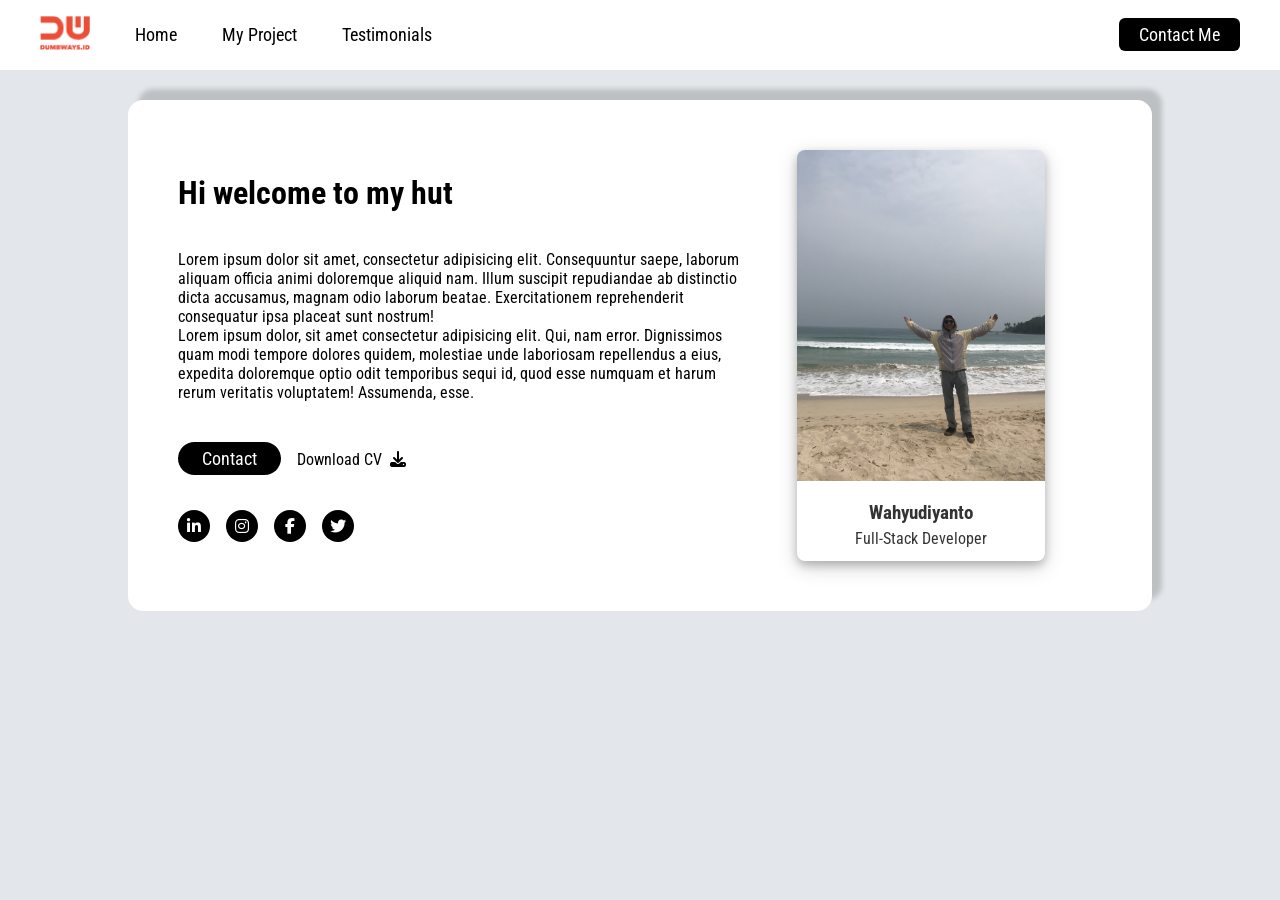
<file: index.html>
<!DOCTYPE html>
<html lang="en">
<head>
    <meta charset="UTF-8">
    <meta http-equiv="X-UA-Compatible" content="IE=edge">
    <meta name="viewport" content="width=device-width, initial-scale=1.0">
    <title>Home</title>

    
    <!-- FONT -->
    <link href="https://fonts.googleapis.com/css2?family=Roboto+Condensed&family=Roboto:wght@300&display=swap" rel="stylesheet">
    
    <!-- FONT AWESOME -->
    <link rel="preconnect" href="https://fonts.gstatic.com" crossorigin>
    <link rel="stylesheet" href="https://cdnjs.cloudflare.com/ajax/libs/font-awesome/6.3.0/css/all.min.css" 
    integrity="sha512-SzlrxWUlpfuzQ+pcUCosxcglQRNAq/DZjVsC0lE40xsADsfeQoEypE+enwcOiGjk/bSuGGKHEyjSoQ1zVisanQ==" crossorigin="anonymous" referrerpolicy="no-referrer" />

    <!-- CSS -->
    <link rel="stylesheet" href="assets/css/index.css">

</head>
<body>

    <!-- Navbar -->
    <nav>
        <div class="nav-left">
            <ul class="ul-left">
                <a href="https://dumbways.id/" target="_blank"><img src="assets/img/logo.png" alt="Logo"></a>
                <li>
                    <a href="index.html" class="active">Home</a>
                    <li class="a-b">
                    <a href="myproject.html" class="active" target="_blank">My Project</a>
                    </li>
                    <li class="a-b-c" style="padding-left: -50%;">
                        <a href="testimoni.html" class="active">Testimonials</a>
                    </li>
                </li>
            </ul>
        </div>
        <div class="nav-right">
            <a href="contactMe.html" class="active" target="_blank">Contact Me</a>
        </div>
        <button class="hamburger" style="background-color: transparent;"onclick="openListMenu()">
            <span class="bar"></span>
            <span class="bar"></span>
            <span class="bar"></span>
            <span class="bar"></span>
        </button>
    </nav>
    <div class="listmenu" id="menu">
        <div class="contactme-listmenu-1">
            <a href="index.html">Home</a>
        </div>

        <div class="contactme-listmenu-2">
            <a href="myproject.html">My Project</a>
        </div>

        <div class="contactme-listmenu-3">
            <a href="testimoni.html">Testimonials</a>
        </div>

        <div class="contactme-listmenu-4">
            <a href="contactMe.html">Contact Me</a>
        </div>

    </div>
    <!-- Tutup Navbar -->

    <!-- KARTU -->
    <div class="kartu">
        <div class="kartu-left">
            <h1>
                Hi welcome to my hut
            </h1>
            <p>Lorem ipsum dolor sit amet, consectetur adipisicing elit. Consequuntur saepe, laborum aliquam officia animi doloremque aliquid nam. Illum suscipit repudiandae ab distinctio dicta accusamus, magnam odio laborum beatae. Exercitationem reprehenderit consequatur ipsa placeat sunt nostrum!
                <br>Lorem ipsum dolor, sit amet consectetur adipisicing elit. Qui, nam error. Dignissimos quam modi tempore dolores quidem, molestiae unde laboriosam repellendus a eius, expedita doloremque optio odit temporibus sequi id, quod esse numquam et harum rerum veritatis voluptatem! Assumenda, esse.
            </p>
            <div class="contact">
                <div class="button">
                    <a href="mailto:mrwahyudiyanto@gmail.com">Contact</a>
                </div>
                <div class="curiculum">
                    <a href="#">
                        <p>Download CV</p>
                        <i class="fa fa-download"></i>
                    </a>
                </div>
            </div>
            <div class="icon">
                <a href="#">
                    <i class="fa-brands fa-linkedin-in" style="color: #ffffff;"></i>
                </a>
                <a href="https://instagram.com/wahyu.u__/" class="icon-b">
                    <i class="fa-brands fa-instagram" style="color: #ffffff;"></i>
                </a>
                <a href="#" class="icon-c">
                    <i class="fa-brands fa-facebook-f" style="color: #ffffff;"></i>
                </a>
                <a href="#">
                    <i class="fa-brands fa-twitter" style="color: #ffffff;"></i>
                </a>
            </div>
        </div>
        
        <div class="kartu-right">
            <div class="image">
                <img src="assets/img/poto.jpg" alt="poto" />
                <div class="self">
                  <h3>Wahyudiyanto</h3>
                  <p>Full-Stack Developer</p>
                </div>

            </div>
        </div>
    </div>
    <!-- TUTUP KARTU -->
</body>
<script src="assets/js/index.js"></script>
</html>
</file>
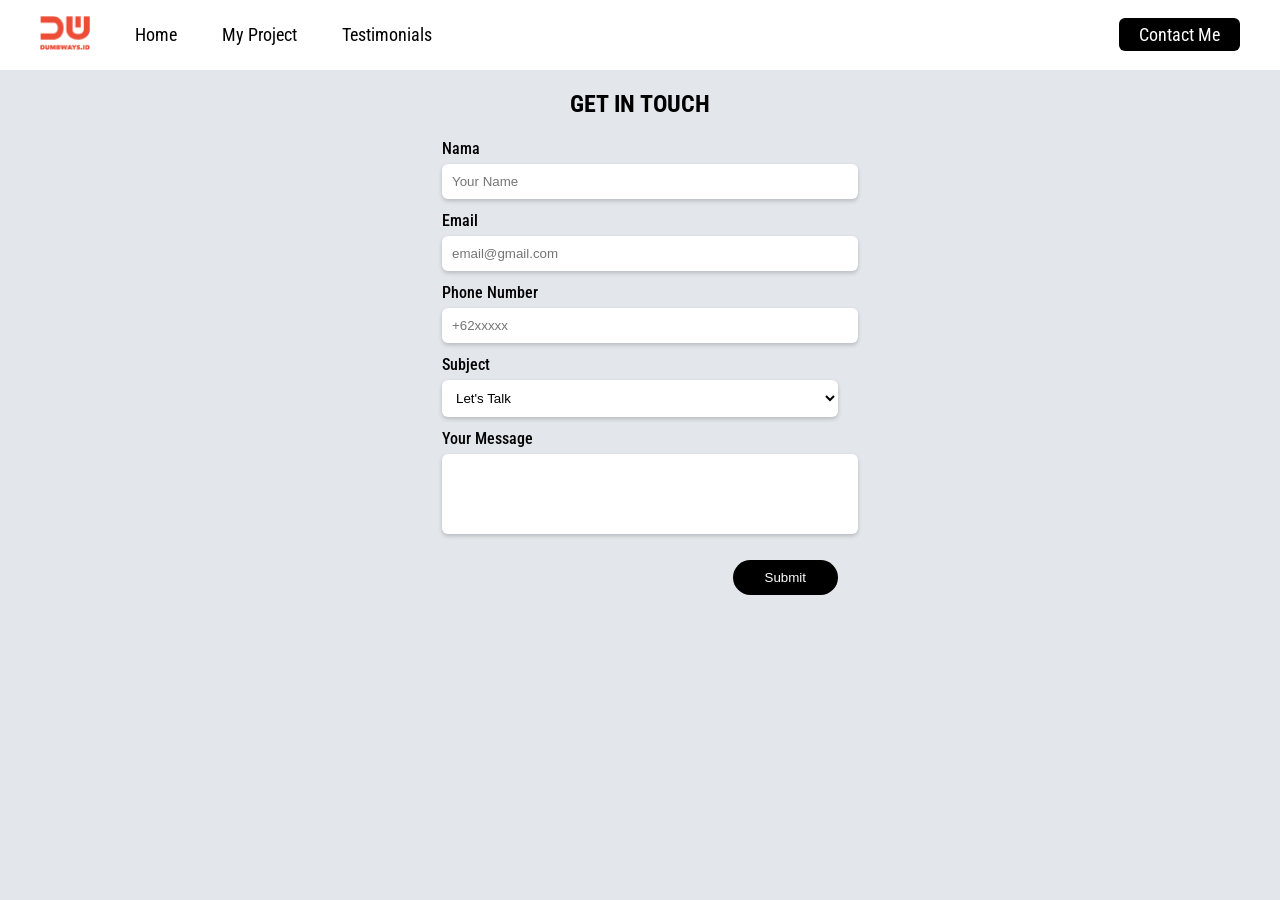
<file: contactMe.html>
<!DOCTYPE html>
<html lang="en">
<head>
    <meta charset="UTF-8">
    <meta http-equiv="X-UA-Compatible" content="IE=edge">
    <meta name="viewport" content="width=device-width, initial-scale=1.0">
    <title>Contact</title>

    
    <!-- FONT -->
    <link href="https://fonts.googleapis.com/css2?family=Roboto+Condensed&family=Roboto:wght@300&display=swap" rel="stylesheet">
    
    <!-- FONT AWESOME -->
    <link rel="preconnect" href="https://fonts.gstatic.com" crossorigin>
    <link rel="stylesheet" href="https://cdnjs.cloudflare.com/ajax/libs/font-awesome/6.3.0/css/all.min.css" 
    integrity="sha512-SzlrxWUlpfuzQ+pcUCosxcglQRNAq/DZjVsC0lE40xsADsfeQoEypE+enwcOiGjk/bSuGGKHEyjSoQ1zVisanQ==" crossorigin="anonymous" referrerpolicy="no-referrer" />

    <!-- CSS -->
    <link rel="stylesheet" href="assets/css/contactMe.css">
    
</head>
<body>
    <!-- Navbar -->
    <nav>
        <div class="nav-left">
            <ul class="ul-left">
                <a href="https://dumbways.id/" target="_blank"><img src="assets/img/logo.png" alt="Logo"></a>
                <li>
                    <a href="index.html" class="active">Home</a>
                    <li class="a-b">
                    <a href="myproject.html" class="active" target="_blank">My Project</a>
                    </li>
                    <li class="a-b-c" style="padding-left: -50%;">
                        <a href="testimoni.html" class="active">Testimonials</a>
                    </li>
                </li>
            </ul>
        </div>
        <div class="nav-right">
            <a href="contactMe.html" class="active" target="_blank">Contact Me</a>
        </div>
        <button class="hamburger" style="background-color: transparent;"onclick="openListMenu()">
            <span class="bar"></span>
            <span class="bar"></span>
            <span class="bar"></span>
            <span class="bar"></span>
        </button>
    </nav>
    <div class="listmenu" id="menu">
        <div class="contactme-listmenu-1">
            <a href="index.html">Home</a>
        </div>

        <div class="contactme-listmenu-2">
            <a href="myproject.html">My Project</a>
        </div>

        <div class="contactme-listmenu-3">
            <a href="testimoni.html">Testimonials</a>
        </div>

        <div class="contactme-listmenu-4">
            <a href="contactMe.html">Contact Me</a>
        </div>

    </div>
    <!-- tutup navbar -->

    <!-- contact me -->
    <h2>GET IN TOUCH</h2>
    <form action="">
        <div>
            <label for="name">Nama</label>
            <input type="text" id="name" placeholder="Your Name">
        </div>
        <div>
            <label for="email">Email</label>
            <input type="email" id="email" placeholder="email@gmail.com">
        </div>
        <div>
            <label for="phone">Phone Number</label>
            <input type="number" id="phone" placeholder="+62xxxxx">
        </div>
        <div>
            <label for="subject">Subject</label>
            <select id="subject">
                <option>Let's Talk</option>
                <option>Let's Collaboration</option>
                <option>I am Hiring</option>
            </select>
        </div>
        <div>
            <label for="message">Your Message</label>
            <textarea name="message" id="message" cols="30" rows="4"></textarea>
        </div>
        <div class="to-right">
            <button type="button" class="submits" onclick="getData()">Submit</button>
        </div>
    </form>
    <!-- tutup contact me -->

</body>
    <script src="assets/js/contactMe.js"></script>
</html>
</file>
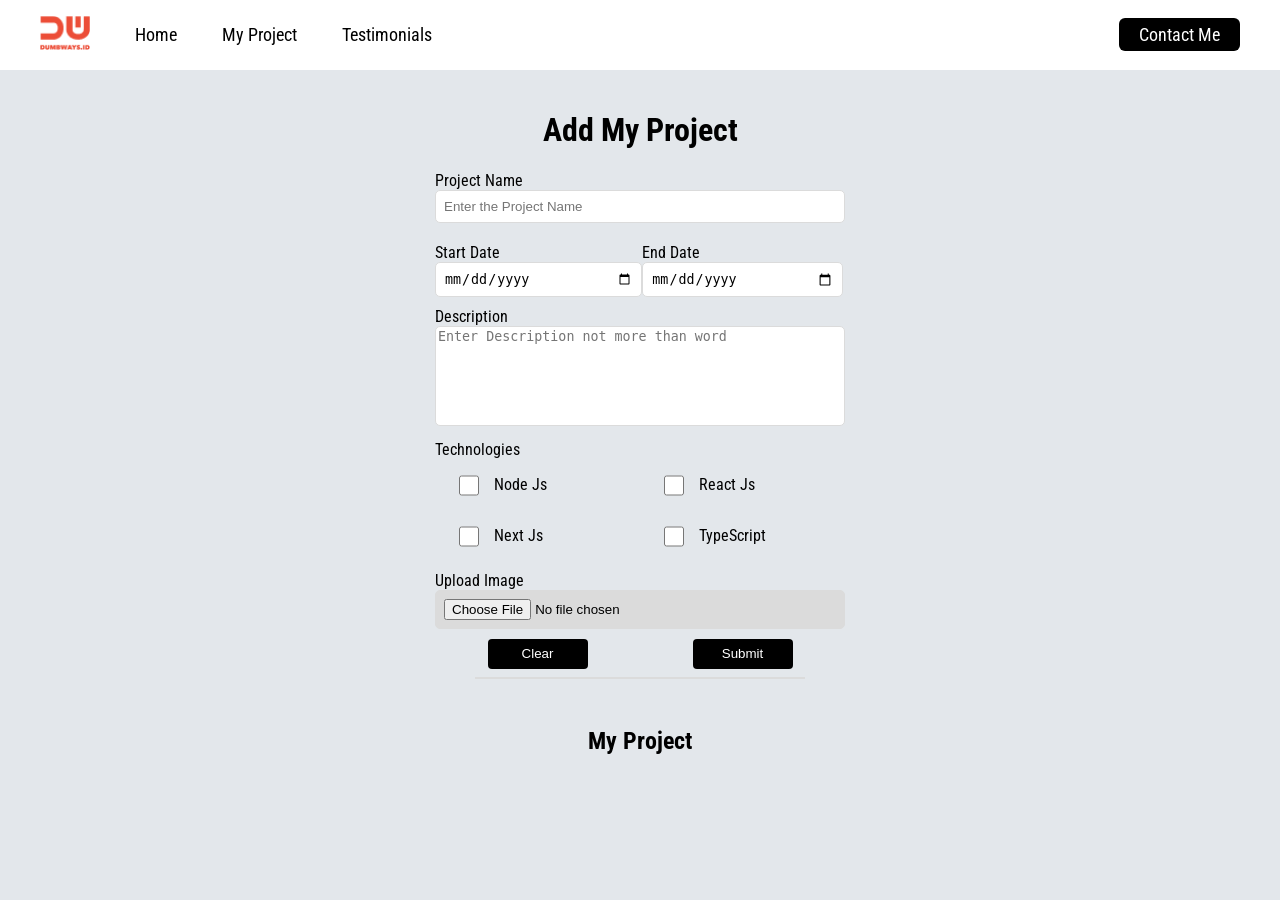
<file: myproject.html>
<!DOCTYPE html>
<html lang="en">
<head>
    <meta charset="UTF-8">
    <meta http-equiv="X-UA-Compatible" content="IE=edge">
    <meta name="viewport" content="width=device-width, initial-scale=1.0">
    <title>My Project</title>

    
    <!-- FONT -->
    <link href="https://fonts.googleapis.com/css2?family=Roboto+Condensed&family=Roboto:wght@300&display=swap" rel="stylesheet">
    
    <!-- FONT AWESOME -->
    <link rel="preconnect" href="https://fonts.gstatic.com" crossorigin>
    <link rel="stylesheet" href="https://cdnjs.cloudflare.com/ajax/libs/font-awesome/6.3.0/css/all.min.css" 
    integrity="sha512-SzlrxWUlpfuzQ+pcUCosxcglQRNAq/DZjVsC0lE40xsADsfeQoEypE+enwcOiGjk/bSuGGKHEyjSoQ1zVisanQ==" crossorigin="anonymous" referrerpolicy="no-referrer" />

    <!-- CSS -->
    <link rel="stylesheet" href="assets/css/myproject.css">
    
</head>
<body>
    <!-- START NAVBAR -->
    <nav>
        <div class="nav-left">
            <ul class="ul-left">
                <a href="https://dumbways.id/" target="_blank"><img src="assets/img/logo.png" alt="Logo"></a>
                <li>
                    <a href="index.html" class="active">Home</a>
                    <li class="a-b">
                    <a href="myproject.html" class="active" target="_blank">My Project</a>
                    </li>
                    <li class="a-b-c" style="padding-left: -50%;">
                        <a href="testimoni.html" class="active">Testimonials</a>
                    </li>
                </li>
            </ul>
        </div>
        <div class="nav-right">
            <a href="contactMe.html" class="active" target="_blank">Contact Me</a>
        </div>
        <button class="hamburger" style="background-color: transparent;"onclick="openListMenu()">
            <span class="bar"></span>
            <span class="bar"></span>
            <span class="bar"></span>
            <span class="bar"></span>
        </button>
    </nav>
    <div class="listmenu" id="menu">
        <div class="contactme-listmenu-1">
            <a href="index.html">Home</a>
        </div>

        <div class="contactme-listmenu-2">
            <a href="myproject.html">My Project</a>
        </div>

        <div class="contactme-listmenu-3">
            <a href="testimoni.html">Testimonials</a>
        </div>

        <div class="contactme-listmenu-4">
            <a href="contactMe.html">Contact Me</a>
        </div>

    </div>
    <!-- END NAVBAR -->

    <!-- PROJECT -->
    <div class="myproject-form">
        <form onsubmit="getProject(event)">
        <h1>Add My Project</h1>
        <div>
            <label>Project Name</label>
            <input type="text" id="project-name" placeholder="Enter the Project Name" required>
        </div>
        <div class="input-date">
            <div>
                <label>Start Date</label>
                <input class="date" type="date" id="project-start" required>
            </div>
            <div>
                <label>End Date</label>
                <input class="date" type="date" id="project-end" required>
            </div>
        </div>
        <div>
            <label>Description</label>
            <textarea id="project-desc" placeholder="Enter Description not more than word" required></textarea>
        </div>
        <div class="input-checkbox">
            <label>Technologies</label>
            <div >
                <div>
                    <input type="checkbox" value="Node" id="node">
                    <p>Node Js</p>
                </div>
                <div>
                    <input type="checkbox" value="React" id="react">
                    <p>React Js</p>
                </div>
            </div>
            <div class="checkbox-right">
                <div>
                    <input type="checkbox" value="Next" id="next"> 
                    <p>Next Js</p>
                </div>
                <div>
                    <input type="checkbox" value="TypeScript" id="typescript"> 
                    <p>TypeScript</p>
                </div>
            </div>
        </div>
        <div class="input-upload">
            <label>Upload Image</label>
            <input style="background-color: #dbdbdb;" type="file" id="img-file" required>
        </div>
        <div class="submit">
            <button type="button" onclick="resetForm()">Clear</button>
            <button>Submit</button>
        </div>
        <hr/>
    </form>
    </div>
    <div class="myproject-list">
        <h2>My Project</h2>
        <div class="myproject-cardlist" id="project-list">
        
        </div>
    </div>
    <!-- End Project -->

    <!-- Script JS -->

    <script src="assets/js/myproject.js"></script>

    <!-- End Script JS -->

</body>
</html>
</file>
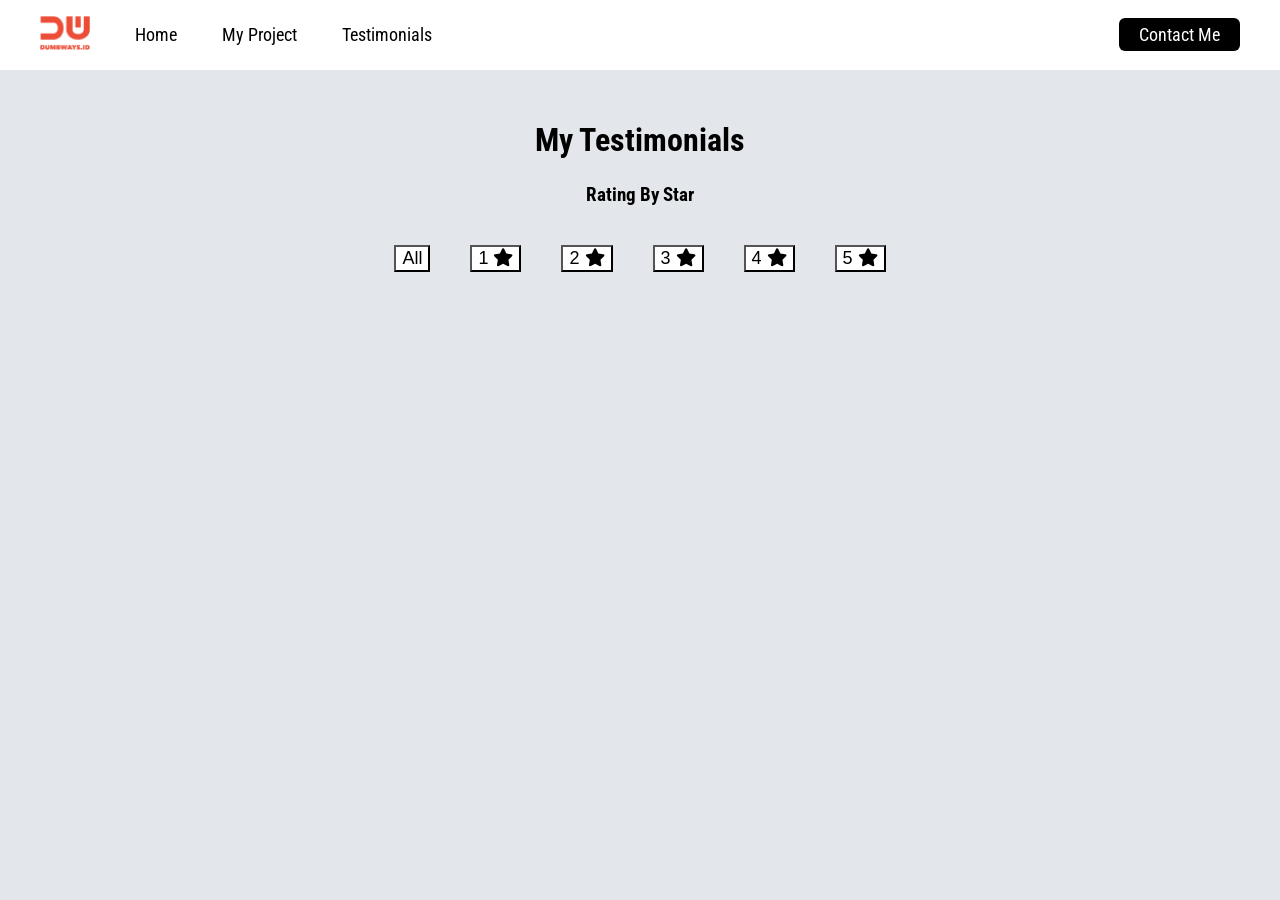
<file: testimoni.html>
<!DOCTYPE html>
<html lang="en">
<head>
    <meta charset="UTF-8">
    <meta http-equiv="X-UA-Compatible" content="IE=edge">
    <meta name="viewport" content="width=device-width, initial-scale=1.0">
    <title>Testimonials</title>

    <!-- FONT -->
    <link href="https://fonts.googleapis.com/css2?family=Roboto+Condensed&family=Roboto:wght@300&display=swap" rel="stylesheet">
    
    <!-- FONT AWESOME -->
    <link rel="preconnect" href="https://fonts.gstatic.com" crossorigin>
    <link rel="stylesheet" href="https://cdnjs.cloudflare.com/ajax/libs/font-awesome/6.3.0/css/all.min.css" 
    integrity="sha512-SzlrxWUlpfuzQ+pcUCosxcglQRNAq/DZjVsC0lE40xsADsfeQoEypE+enwcOiGjk/bSuGGKHEyjSoQ1zVisanQ==" crossorigin="anonymous" referrerpolicy="no-referrer" />

    <!-- CSS -->
    <link rel="stylesheet" href="assets/css/testimoni.css">
    <!-- <link rel="stylesheet" href="assets/css/testimoni.css"> -->

</head>
<body>

    <!-- Navbar -->
    <nav>
        <div class="nav-left">
            <ul class="ul-left">
                <a href="https://dumbways.id/" target="_blank"><img src="assets/img/logo.png" alt="Logo"></a>
                    <li class="a">
                        <a href="index.html" class="active">Home</a>
                    </li>

                    <li class="b">
                        <a href="myproject.html" class="active" target="_blank">My Project</a>
                    </li>

                    <li class="c">
                        <a href="testimoni.html">Testimonials</a>
                    </li>

            </ul>
        </div>
        <div class="nav-right">
            <a href="contactMe.html" class="active" target="_blank">Contact Me</a>
        </div>
        <button class="hamburger" style="background-color: transparent;"onclick="openListMenu()">
            <span class="bar"></span>
            <span class="bar"></span>
            <span class="bar"></span>
        </button>
    </nav>
    <div class="listmenu" id="menu">
        <div class="contactme-listmenu-1">
            <a href="index.html">Home</a>
        </div>

        <div class="contactme-listmenu-2">
            <a href="myproject.html">My Project</a>
        </div>

        <div class="contactme-listmenu-3">
            <a href="testimoni.html">Testimonials</a>
        </div>

        <div class="contactme-listmenu-4">
            <a href="contactMe.html">Contact Me</a>
        </div>

    </div>
    <!-- Tutup Navbar -->

    <!-- CONTAINER -->
    <main>
        <div class="heading">
            <h1>My Testimonials</h1>
            <div class="container-rating">
                <h3> Rating By Star</h3>
                <div class="rating-score">
                    <button class="rating-btn" onclick="getAllTestimonial()">
                        All
                    </button>
                    <button class="rating-btn" onclick="filterTestimonials(1)">
                        1 <i class="fa-solid fa-star"></i>
                    </button>
                    <button class="rating-btn" onclick="filterTestimonials(2)">
                        2 <i class="fa-solid fa-star"></i>
                    </button>
                    <button class="rating-btn" onclick="filterTestimonials(3)">
                        3 <i class="fa-solid fa-star"></i>
                    </button>
                    <button class="rating-btn" onclick="filterTestimonials(4)">
                        4 <i class="fa-solid fa-star"></i>
                    </button>
                    <button class="rating-btn" onclick="filterTestimonials(5)">
                        5 <i class="fa-solid fa-star"></i>
                    </button>
                </div>
        </div>

        <section class = "mytestimonials" id="testimony">
        </section>
    
</main>

    <!-- END CONTAINER -->

</body>
<script src="assets/js/ajax.js"></script>
<!-- <script src="assets/js/hofcallback.js"></script> -->
<!-- <script src="assets/js/testimoni.js"></script> -->
</html>
</file>
<file: assets/css/index.css>
body {
    margin: 0;
      background-color: #e3e7eb;
      font-family: 'Roboto', sans-serif;
      font-family: 'Roboto Condensed', sans-serif;
}

  /* navbar */
  nav {
    display: flex;
    justify-content: space-between;
    align-items: center;
    background-color: #fff;
  }
  
  .nav-left ul {
    display: flex;
    align-items: center;
    list-style: none;
  }
  
  .nav-left a {
    text-decoration: none;
    color: black;
  }

  .nav-left li {
    margin-left: 45px;
  }
  
  .nav-left ul li {
    font-size: 18px;
  }

  .nav-left ul li img {
    vertical-align: middle;
  }

  .nav-left ul li a:hover {
    color: grey;
  }

  .nav-left ul a-b.active{
    color: grey;
  }
  
  nav img {
    width: 50px;
  }
  
  .nav-right a {
    text-decoration: none;
    font-size: 18px;
    color: black;
    background-color: black;
    padding: 6px 20px;
    border-radius: 6px;
    color: white;
    margin-right: 40px;
  }
  
  .nav-right a:hover {
    background-color: orangered;
    color: white;
  }
  /* tutup navbar */

      /* HAMBURGER */

      .hamburger {
        display: none;
        cursor: pointer;
        border: none;
      }
      
      .bar {
        display: block;
        width: 25px;
        height: 3px;
        margin: 5px auto;
        background-color: black;
      }

      .listmenu {
        background-color: white;
        display: none;
        text-align: center;
        font-family: 'Roboto', sans-serif;
        font-size: 15px;
        font-weight: bold;
        letter-spacing: 2px;
      }
      
      .listmenu a {
        text-decoration: none;
        display: block;
        color: black;
      }
  
      /* LIST MENU HAMBURGER */
  
      .contactme-listmenu-1 a {
        text-decoration: none;
        padding: 6px 20px;
        border-radius: 6px;
        color: black;
      }
  
      .contactme-listmenu-1 a:hover {
        background-color: orangered;
        color: white;
      }
  
      .contactme-listmenu-2 a {
        text-decoration: none;
        padding: 6px 20px;
        border-radius: 6px;
        color: black;
      }
  
      .contactme-listmenu-2 a:hover {
        background-color: orangered;
        color: white;
      }
  
      .contactme-listmenu-3 a {
        text-decoration: none;
        padding: 6px 20px;
        border-radius: 6px;
        color: black;
      }
  
      .contactme-listmenu-3 a:hover {
        background-color: orangered;
        color: white;
      }
      
      .contactme-listmenu-4 a {
        text-decoration: none;
        padding: 6px 20px;
        border-radius: 6px;
        color: black;
      }
  
      .contactme-listmenu-4 a:hover {
        background-color: orangered;
        color: white;
      }
      /* END HAMBURGER */

  /* homepage */
  .kartu {
    width: 80%;
    display: flex;
    justify-content: space-between;
    align-items: center;
    margin: 30px auto;
    padding-top: 50px;
    padding-bottom: 50px;
    background-color: white;
    box-shadow: 10px -11px 5px 0px rgba(0,0,0,0.17);
    -webkit-box-shadow: 10px -11px 5px 0px rgba(0,0,0,0.17);
    -moz-box-shadow: 10px -11px 5px 0px rgba(0,0,0,0.17);
    border-radius: 15px;
  }

.kartu-left {
  display: flex;
  flex-direction: column;
  width: 80%;
  padding-left: 50px;
  padding-right: 50px;
}

.kartu-left h1 {
  display: flex;
}

.kartu p {
  display: flex;
}

.contact  {
    display: flex;
    justify-content: baseline;
    align-items: baseline;
}

.button a{
    text-decoration: none;
    font-size: 18px;
    background-color: black;
    padding: 6px 24px;
    border-radius: 24px;
    color: white;
}

.button a:hover {
    background-color: orangered;
    color: white;
}

.curiculum {
    margin-left: 16px;
}

.curiculum a {
    display: flex;
    align-items: center;
    text-decoration: none;
    color: #000000;
    margin-top: 16px;
}

.curiculum  i {
    margin-left: 8px;
    color: #000000;
}

.kartu-right {
  /* display: flex; */
  flex-direction: column;
  width: 50%;
}

.image {
  display: flex;
  flex-direction: column;
    background-color: white;
    line-height: 1.4;
    color: #333;
    border-radius: 0.5rem;
    box-shadow: 0 4px 8px 0 rgba(0, 0, 0, 0.2), 0 6px 20px 0 rgba(0, 0, 0, 0.19);
    width: 70%;
  }
  
  .image img {
    width: 100%;
    object-fit: cover;
    border-top-left-radius: 0.5rem;
    border-top-right-radius: 0.5rem;
  }
  
  .self {
    display: flex;
    flex-direction: column;
  }

  .self h3 {
    display: flex;
    justify-content: center;
    align-items: center;
    margin-bottom: 2px;
  }

  .self p {
    justify-content: center;
    text-align: center;
    margin: 0;
    padding-bottom: 10px;
  }

  .icon {
    display: flex;
    justify-content: baseline;
    margin: 0;
    padding-top: 25px;
  }

  .icon a {
    height: 32px;
    width: 32px;
    background: #000000;
    display: inline-flex;
    align-items: center;
    justify-content: center;
    cursor: pointer;
    border-radius: 50%;
    border: none;
    text-decoration: none;
  }

  .icon a:hover{
    background: orangered;
  }

  .icon .icon-b {
    margin: 0 16px;
  }

  .icon .icon-c {
    margin: 0 16px 16px 0;
  }
  /* tutup homepage */

  /* RESPONSIVE */
 
@media screen and (max-width:650px) {
    .hamburger{
      display: block;
    }
  }
  
  
  @media screen and (max-width: 700px) {
    body {
      background-color: orangered;
    }
  
    .kartu {
      flex-wrap: wrap;
      width: 100%;
      /* display: none; */
    }
  
    .kartu-right {
      display: flex;
      flex-wrap: wrap;
      align-items: center;
      padding-top: 30px;
      width: 100%;
    }
  }
  
  @media screen and (max-width: 650px) {
  
      .nav-right a {
        float: none;
        width: 100%;
        display: none;
      }
  
      .nav-left li {
        float: none;
        width: 100%;
        display: none;
      }
  }
    /* END RESPONSIVE */
</file>
<file: assets/css/contactMe.css>
body {
    margin: 0;
      background-color: #e3e7eb;
      font-family: 'Roboto', sans-serif;
      font-family: 'Roboto Condensed', sans-serif;
}

  /* navbar */
  nav {
    display: flex;
    justify-content: space-between;
    align-items: center;
    background-color: #fff;
  }
  
  .nav-left ul {
    display: flex;
    align-items: center;
    list-style: none;
  }
  
  .nav-left a {
    text-decoration: none;
    color: black;
  }

  .nav-left li {
    margin-left: 45px;
  }
  
  .nav-left ul li {
    font-size: 18px;
  }

  .nav-left ul li img {
    vertical-align: middle;
  }

  .nav-left ul li a:hover {
    color: grey;
  }

  .nav-left ul a-b.active{
    color: grey;
  }
  
  nav img {
    width: 50px;
  }
  
  .nav-right a {
    text-decoration: none;
    font-size: 18px;
    color: black;
    background-color: black;
    padding: 6px 20px;
    border-radius: 6px;
    color: white;
    margin-right: 40px;
  }
  
  .nav-right a:hover {
    background-color: orangered;
    color: white;
  }
  /* tutup navbar */

      /* HAMBURGER */

      .hamburger {
        display: none;
        cursor: pointer;
        border: none;
      }
      
      .bar {
        display: block;
        width: 25px;
        height: 3px;
        margin: 5px auto;
        background-color: black;
      }

      .listmenu {
        background-color: white;
        display: none;
        text-align: center;
        font-family: 'Roboto', sans-serif;
        font-size: 15px;
        font-weight: bold;
        letter-spacing: 2px;
      }
      
      .listmenu a {
        text-decoration: none;
        display: block;
        color: black;
      }
  
      /* LIST MENU HAMBURGER */
  
      .contactme-listmenu-1 a {
        text-decoration: none;
        padding: 6px 20px;
        border-radius: 6px;
        color: black;
      }
  
      .contactme-listmenu-1 a:hover {
        background-color: orangered;
        color: white;
      }
  
      .contactme-listmenu-2 a {
        text-decoration: none;
        padding: 6px 20px;
        border-radius: 6px;
        color: black;
      }
  
      .contactme-listmenu-2 a:hover {
        background-color: orangered;
        color: white;
      }
  
      .contactme-listmenu-3 a {
        text-decoration: none;
        padding: 6px 20px;
        border-radius: 6px;
        color: black;
      }
  
      .contactme-listmenu-3 a:hover {
        background-color: orangered;
        color: white;
      }
      
      .contactme-listmenu-4 a {
        text-decoration: none;
        padding: 6px 20px;
        border-radius: 6px;
        color: black;
      }
  
      .contactme-listmenu-4 a:hover {
        background-color: orangered;
        color: white;
      }
      /* END HAMBURGER */

       /* Contact Me */
form {
    width: 400px;
    gap: 8px;
    margin: auto;
    display: flex;
    flex-direction: column;
}

form div {
    margin: 2px;
}

label {
    font-weight: 500;
    font-size: 16px;
}

h2 {
  text-align: center;
  display: block;
  font-size: 24px;
  font-weight: bold;
}

input, select, textarea {
    width: 100%;
    background-color: white;
    border-radius: 4px;
    border:none;
    padding: 10px 10px;
    margin-top: 6px;
    box-shadow: 0 2px 4px 0 rgba(0, 0, 0, 0.2);
    border-radius: 6px;
}

textarea {
    resize: none;
    font-family: Poppins, sans-serif;
}

.subject {
  width: 100%;
}

button {
    background-color: black;
    padding: 4px 20px;
    color: white;
    border: none;
    border-radius: 4px;
    cursor: pointer;
}

.submits {
    float: right;
    padding: 10px 32px;
    border-radius: 24px;
    margin: 10px 0px;
}

.submits:hover {
    background-color: orangered;
}
  /* tutup contact me */

    /* RESPONSIVE */
 
@media screen and (max-width:650px) {
    .hamburger{
      display: block;
    }
  }
  
  
  @media screen and (max-width: 700px) {
    body {
      background-color: orangered;
    }
  
    .kartu {
      flex-wrap: wrap;
      width: 100%;
      /* display: none; */
    }
  
    .kartu-right {
      display: flex;
      flex-wrap: wrap;
      align-items: center;
      padding-top: 30px;
      width: 100%;
    }
  }
  
  @media screen and (max-width: 650px) {
  
      .nav-right a {
        float: none;
        width: 100%;
        display: none;
      }
  
      .nav-left li {
        float: none;
        width: 100%;
        display: none;
      }
  }
    /* END RESPONSIVE */
</file>
<file: assets/css/myproject.css>
body {
    margin: 0;
      background-color: #e3e7eb;
      font-family: 'Roboto', sans-serif;
      font-family: 'Roboto Condensed', sans-serif;
}

  /* navbar */
  nav {
    display: flex;
    justify-content: space-between;
    align-items: center;
    background-color: #fff;
  }
  
  .nav-left ul {
    display: flex;
    align-items: center;
    list-style: none;
  }
  
  .nav-left a {
    text-decoration: none;
    color: black;
  }

  .nav-left li {
    margin-left: 45px;
  }
  
  .nav-left ul li {
    font-size: 18px;
  }

  .nav-left ul li img {
    vertical-align: middle;
  }

  .nav-left ul li a:hover {
    color: grey;
  }

  .nav-left ul a-b.active{
    color: grey;
  }
  
  nav img {
    width: 50px;
  }
  
  .nav-right a {
    text-decoration: none;
    font-size: 18px;
    color: black;
    background-color: black;
    padding: 6px 20px;
    border-radius: 6px;
    color: white;
    margin-right: 40px;
  }
  
  .nav-right a:hover {
    background-color: orangered;
    color: white;
  }
  /* tutup navbar */

      /* HAMBURGER */

      .hamburger {
        display: none;
        cursor: pointer;
        border: none;
      }
      
      .bar {
        display: block;
        width: 25px;
        height: 3px;
        margin: 5px auto;
        background-color: black;
      }

      .listmenu {
        background-color: white;
        display: none;
        text-align: center;
        font-family: 'Roboto', sans-serif;
        font-size: 15px;
        font-weight: bold;
        letter-spacing: 2px;
      }
      
      .listmenu a {
        text-decoration: none;
        display: block;
        color: black;
      }
  
      /* LIST MENU HAMBURGER */
  
      .contactme-listmenu-1 a {
        text-decoration: none;
        padding: 6px 20px;
        border-radius: 6px;
        color: black;
      }
  
      .contactme-listmenu-1 a:hover {
        background-color: orangered;
        color: white;
      }
  
      .contactme-listmenu-2 a {
        text-decoration: none;
        padding: 6px 20px;
        border-radius: 6px;
        color: black;
      }
  
      .contactme-listmenu-2 a:hover {
        background-color: orangered;
        color: white;
      }
  
      .contactme-listmenu-3 a {
        text-decoration: none;
        padding: 6px 20px;
        border-radius: 6px;
        color: black;
      }
  
      .contactme-listmenu-3 a:hover {
        background-color: orangered;
        color: white;
      }
      
      .contactme-listmenu-4 a {
        text-decoration: none;
        padding: 6px 20px;
        border-radius: 6px;
        color: black;
      }
  
      .contactme-listmenu-4 a:hover {
        background-color: orangered;
        color: white;
      }
      /* END HAMBURGER */

      /* START PROJECT */
  .myproject-form {
    width: 450px;
    padding: 20px;
    border-radius: 8px;
    margin: auto;
    box-sizing: border-box;
}

.myproject-form div{
    margin-top: 10px;
}

.myproject-form input {
    width: 100%;
    border-radius: 5px;
    border: 1px solid #dbdbdb;
    box-sizing:border-box;
    padding: 8px;
}

.myproject-form h1 {
    text-align: center;
}

.myproject-form textarea {
    width: 100%;
    resize: none;
    border-radius: 5px;
    height: 100px;
    border: 1px solid #dbdbdb;
    box-sizing:border-box;
}

.myproject-form hr {
    border: 1px solid #dbdbdb;
    width: 80%;
    margin-right: auto;
    margin-left: auto;
    }

.submit {
    display: flex;
}

.action {
    width: 100%;
}

.input-date {
    display: flex;
}

.input-checkbox {
    padding: 0px;
}

.input-checkbox div{
    display: flex; 
    width: 100%;
    text-align: center;
    padding: 0px 10px;
    margin: auto;
}

.input-checkbox input{
    box-shadow: none;
    width: 20px;
    margin-right: 15px;
    margin-top: 5px;
    
}

.myproject-list {
    border-radius: 15px;
}


.myproject-list h2 {
    text-align: center;
}

.myproject-cardlist {
    display: flex;
    flex-wrap: wrap ;
}

.myproject-card {
    width: 300px;
    border: 4px solid black;
    margin: auto;
    border-radius: 10px;
    margin-top: 50px;
}

.myproject-card div button {
text-decoration: none;
font-size: 18px;
background-color: black;
padding: 6px 24px;
border-radius: 24px;
box-shadow: 10px;
color: white;
}

.myproject-card div button:hover {
  background-color: orangered;
}

.myproject-card a {
    font-weight: bold;
    cursor: pointer;
    text-decoration: none;
    color: #000;
}
.myproject-card img{
    width: 100%;    
}

.desc-project {
    text-align: justify;
}

.action {
    width: 100%;
    display: flex;
    margin: 10px;
    text-align: center;
    color: white;  
}

.tech-used {
  display: flex;
  height: 50px;
  font-size: x-large;
  display: inline-flex;
  cursor: pointer;
  border: none;
}

.tech-used img {
    width: 30px;
    margin: 10px;
}
.detail-container {
    background: #fff;
    margin: auto;
    
}

.header-detail {
    display: flex;
    justify-content: center;
}

.detail-photo {
    object-fit: cover;
    border-radius: 20px;
    width: 400px;
    height: 400px;
    margin: 30px;
}
.technologies-used div{
    display: flex; 
    width: 100%;
    text-align: center;
    padding: 0px 10px;
    margin: 5px;
}

.technologies-used p {
    margin-left: 10px;
}
.detail-desc {
    padding: 20px;
    margin: 30px;
}
.duration img {
    margin-top: 10px;
    margin-right: 10px;
}

.submit button {
  width: 100px;
  height: 30px;
  background-color: black;
  margin: auto;
  padding: 4px 10px;
  color: white;
  border: none;
  border-radius: 4px;
  cursor: pointer;
}

.submit button:hover {
  background-color: orangered;
}

.kotak {
  padding-left: 10px;
  padding-top: 10px;
}
    /* END PROJECT */

/* RESPONSIVE */
 
@media screen and (max-width:650px) {
  .hamburger{
    display: block;
  }
}


@media screen and (max-width: 700px) {
  body {
    background-color: orangered;
  }

  .kartu {
    flex-wrap: wrap;
    width: 100%;
    /* display: none; */
  }

  .kartu-right {
    display: flex;
    flex-wrap: wrap;
    align-items: center;
    padding-top: 30px;
    width: 100%;
  }
}

@media screen and (max-width: 650px) {

    .nav-right a {
      float: none;
      width: 100%;
      display: none;
    }

    .nav-left li {
      float: none;
      width: 100%;
      display: none;
    }
}
</file>
<file: assets/css/testimoni.css>
body {
    margin: 0;
      background-color: #e3e7eb;
      font-family: 'Roboto', sans-serif;
      font-family: 'Roboto Condensed', sans-serif;
}

  /* navbar */
  nav {
    display: flex;
    justify-content: space-between;
    align-items: center;
    background-color: #fff;
  }
  
  .nav-left ul {
    display: flex;
    align-items: center;
    list-style: none;
  }
  
  .nav-left a {
    text-decoration: none;
    color: black;
  }

  .nav-left li {
    margin-left: 45px;
  }
  
  .nav-left ul li {
    font-size: 18px;
  }

  .nav-left ul li img {
    vertical-align: middle;
  }

  .nav-left ul li a:hover {
    color: grey;
  }

  .nav-left ul a .active{
    display: flex;
    margin: auto;
    color: grey;
  }
  
  nav img {
    width: 50px;
  }
  
  .nav-right a {
    text-decoration: none;
    font-size: 18px;
    color: black;
    background-color: black;
    padding: 6px 20px;
    border-radius: 6px;
    color: white;
    margin-right: 40px;
  }
  
  .nav-right a:hover {
    background-color: orangered;
    color: white;
  }
  .hamburger {
      display: none;
      cursor: pointer;
    }
    
    .listmenu {
        background-color: white;
        display: none;
        text-align: center;
        font-family: 'Roboto', sans-serif;
        font-size: 15px;
        font-weight: bold;
        letter-spacing: 2px;
    }
    
    .listmenu a {
        text-decoration: none;
        display: block;
        color: black;
    }
    /* tutup navbar */

    /* HAMBURGER */

    .hamburger {
      display: none;
      cursor: pointer;
      border: none;
    }
    
    .bar {
      display: block;
      width: 25px;
      height: 3px;
      margin: 5px auto;
      background-color: black;
    }

    /* LIST MENU */

    .contactme-listmenu-1 a {
      text-decoration: none;
      padding: 6px 20px;
      border-radius: 6px;
      color: black;
    }

    .contactme-listmenu-1 a:hover {
      background-color: orangered;
      color: white;
    }

    .contactme-listmenu-2 a {
      text-decoration: none;
      padding: 6px 20px;
      border-radius: 6px;
      color: black;
    }

    .contactme-listmenu-2 a:hover {
      background-color: orangered;
      color: white;
    }

    .contactme-listmenu-3 a {
      text-decoration: none;
      padding: 6px 20px;
      border-radius: 6px;
      color: black;
    }

    .contactme-listmenu-3 a:hover {
      background-color: orangered;
      color: white;
    }
    
    .contactme-listmenu-4 a {
      text-decoration: none;
      padding: 6px 20px;
      border-radius: 6px;
      color: black;
    }

    .contactme-listmenu-4 a:hover {
      background-color: orangered;
      color: white;
    }

    /* END HAMBURGER */

        /* CONTAINER */

   .heading h1 {
    justify-content: center;
    text-align: center;
    margin-top: 4%;
    margin-bottom: 0%;
    }

    .container-rating h3 {
      display: flex;
      justify-content: center;
      margin-top: 2%;
      align-items: center;
    }
    
    .rating-score {
      display: flex;
      justify-content: center;
      margin-bottom: 5px;
      margin-bottom: 30px;
    }
    
    .rating-score :hover {
      background-color: tomato;
      color: #fff;
     }

    .rating-btn {
      margin: 20px;
      font-size: large;
      background-color: #fff;
    }

    .rating {
      text-align: right;
    }

    .mytestimonials {
      width: 100%;
      display: flex;
      flex-wrap: wrap;
      justify-content: center;
      align-items: center;
    }

    .card {
      width: 20%;
      margin: 10px 20px 40px;
      padding: 30px;
      background-color: #fff;
      box-shadow: 10px -11px 5px 0px rgba(0,0,0,0.17);
      -webkit-box-shadow: 10px -11px 5px 0px rgba(0,0,0,0.17);
      -moz-box-shadow: 10px -11px 5px 0px rgba(0,0,0,0.17);
      border-radius: 3%;
      justify-content: center;
    }

    .photo-testimony {
      width: 100%;
      height: 50%;
      object-fit: cover;
    }
    
    .comment {
      font-size: 16px;
      font-style: italic;
      line-height: 1.5;
      margin-bottom: 50px;
    }
    
    .author {
      font-weight: bold;
      text-align: right;
    }
    /* TUTUP CONTAINER */

    /* RESPONSIVE */
    
    @media screen and (max-width:670px) {
    .hamburger {
      display: block;
    }
  }
  
  
  @media screen and (max-width: 700px) {
    body {
      background-color: orangered;
    }

    .card {
      width: 100%;
  }
}
  
  @media screen and (max-width: 670px) {
  
      .nav-right a {
        float: none;
        width: 100%;
        display: none;
      }
  
      .nav-left li {
        float: none;
        width: 100%;
        display: none;
      }
  }
</file>
